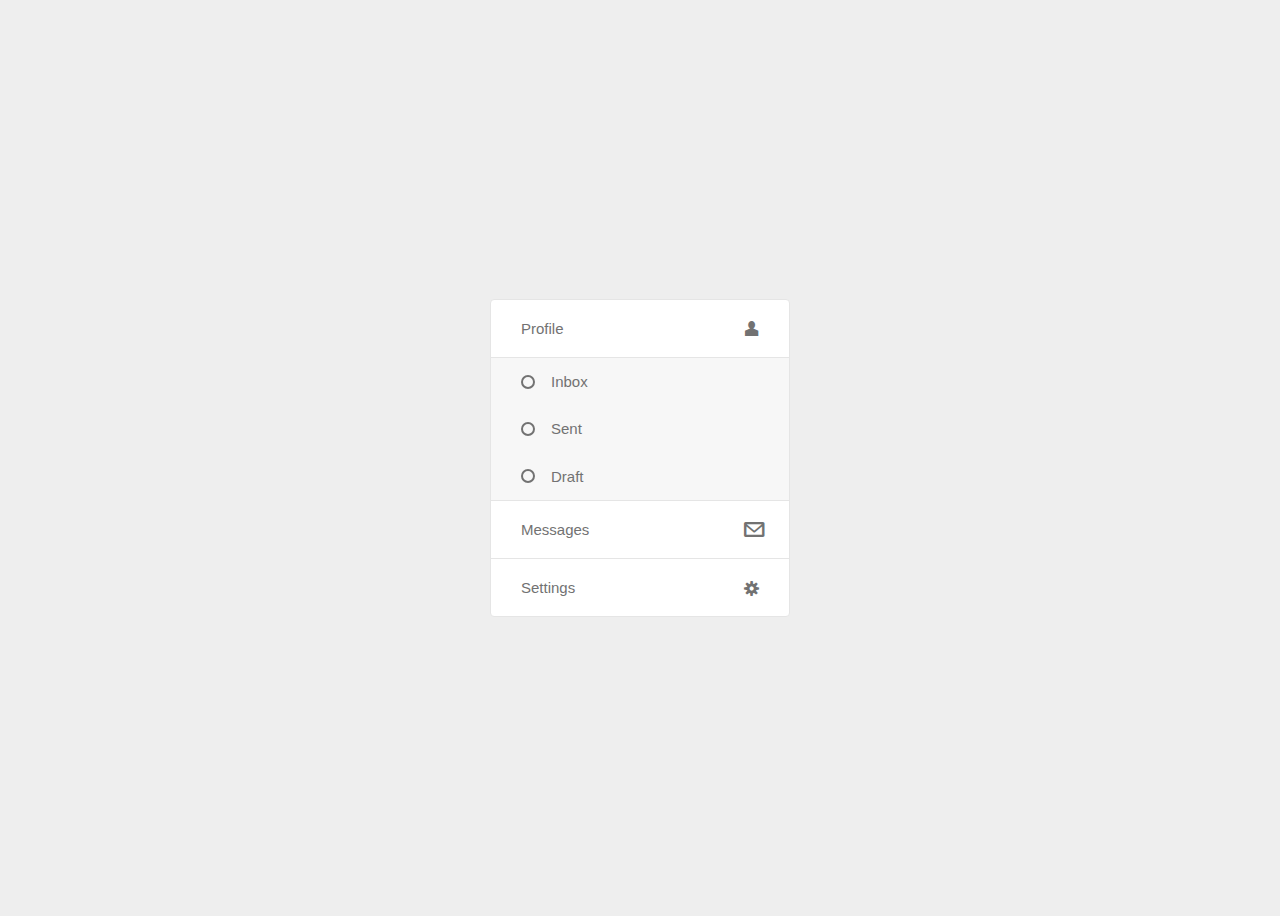
<file: index.html>
<!DOCTYPE html>
<html lang="en">
<head>
  <meta charset="UTF-8">
  <meta name="viewport" content="width=device-width, initial-scale=1.0">
  <meta http-equiv="X-UA-Compatible" content="ie=edge">
  <title>Document</title>
  <link rel="stylesheet" href="css/style.css">
</head>
<body>

		<ul class="accordion simple-accordion">
			<li class="active">
				<a href="#" class="opener profile">Profile</a>
				<div class="slide">
					<ul>
            <li><a href="#">Inbox</a></li>
            <li><a href="#">Sent</a></li>
            <li><a href="#">Draft</a></li>
          </ul>
				</div>
			</li>
			<li>
				<a href="#" class="opener messages">Messages</a>
				<div class="slide">
            <ul>
              <li><a href="#">Inbox</a></li>
              <li><a href="#">Sent</a></li>
              <li><a href="#">Draft</a></li>
            </ul>
				</div>
			</li>
			<li>
				<a href="#" class="opener settings">Settings</a>
				<div class="slide">
            <ul>
              <li><a href="#">Inbox</a></li>
              <li><a href="#">Sent</a></li>
              <li><a href="#">Draft</a></li>
            </ul>
				</div>
			</li>
		</ul>

  
    <script src="js/jquery-1.11.2.min.js"></script>
    <script src="js/jquery.accordion.js"></script>
    <script>
      // page init
      jQuery(function(){
        initAccordion();
      });

      // accordion init
      function initAccordion() {
        jQuery('.simple-accordion').slideAccordion({
          opener:'>a.opener',
          slider:'>div.slide',
          collapsible:false,
          animSpeed: 300
        });
        // jQuery('ul.multilevel-accordion').slideAccordion({
        //   opener:'>a.opener',
        //   slider:'>div.slide',
        //   collapsible:true,
        //   animSpeed: 300
        // });
      }
    </script>
</body>
</html>
</file>
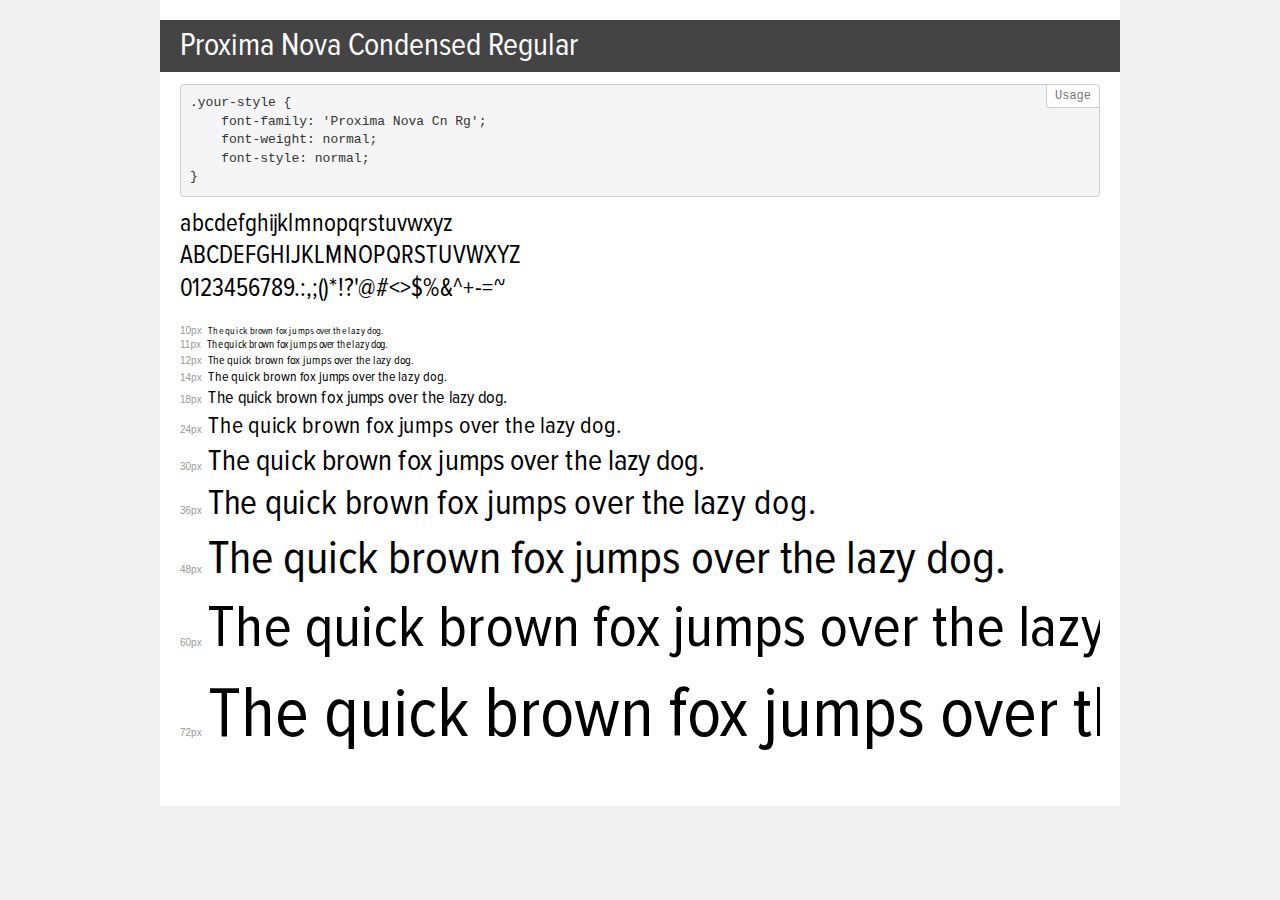
<file: fonts/demo.html>
<!DOCTYPE html>
<html>
<head>
    <meta charset="utf-8">
    <meta http-equiv="X-UA-Compatible" content="IE=edge">
    <meta name="viewport" content="width=device-width, initial-scale=1">
    <meta name="robots" content="noindex, noarchive">
    <meta name="format-detection" content="telephone=no">
    <title>Transfonter demo</title>
    <link href="stylesheet.css" rel="stylesheet">
    <style>
        /*
        http://meyerweb.com/eric/tools/css/reset/
        v2.0 | 20110126
        License: none (public domain)
        */
        html, body, div, span, applet, object, iframe,
        h1, h2, h3, h4, h5, h6, p, blockquote, pre,
        a, abbr, acronym, address, big, cite, code,
        del, dfn, em, img, ins, kbd, q, s, samp,
        small, strike, strong, sub, sup, tt, var,
        b, u, i, center,
        dl, dt, dd, ol, ul, li,
        fieldset, form, label, legend,
        table, caption, tbody, tfoot, thead, tr, th, td,
        article, aside, canvas, details, embed,
        figure, figcaption, footer, header, hgroup,
        menu, nav, output, ruby, section, summary,
        time, mark, audio, video {
            margin: 0;
            padding: 0;
            border: 0;
            font-size: 100%;
            font: inherit;
            vertical-align: baseline;
        }
        /* HTML5 display-role reset for older browsers */
        article, aside, details, figcaption, figure,
        footer, header, hgroup, menu, nav, section {
            display: block;
        }
        body {
            line-height: 1;
        }
        ol, ul {
            list-style: none;
        }
        blockquote, q {
            quotes: none;
        }
        blockquote:before, blockquote:after,
        q:before, q:after {
            content: '';
            content: none;
        }
        table {
            border-collapse: collapse;
            border-spacing: 0;
        }
        /* common styles */
        body {
            background: #f1f1f1;
            color: #000;
        }
        .page {
            background: #fff;
            width: 920px;
            margin: 0 auto;
            padding: 20px 20px 0 20px;
            overflow: hidden;
        }
        .font-container {
            overflow-x: auto;
            overflow-y: hidden;
            margin-bottom: 40px;
            line-height: 1.3;
            white-space: nowrap;
            padding-bottom: 5px;
        }
        h1 {
            position: relative;
            background: #444;
            font-size: 32px;
            color: #fff;
            padding: 10px 20px;
            margin: 0 -20px 12px -20px;
        }
        .letters {
            font-size: 25px;
            margin-bottom: 20px;
        }
        .s10:before {
            content: '10px';
        }
        .s11:before {
            content: '11px';
        }
        .s12:before {
            content: '12px';
        }
        .s14:before {
            content: '14px';
        }
        .s18:before {
            content: '18px';
        }
        .s24:before {
            content: '24px';
        }
        .s30:before {
            content: '30px';
        }
        .s36:before {
            content: '36px';
        }
        .s48:before {
            content: '48px';
        }
        .s60:before {
            content: '60px';
        }
        .s72:before {
            content: '72px';
        }
        .s10:before, .s11:before, .s12:before, .s14:before,
        .s18:before, .s24:before, .s30:before, .s36:before,
        .s48:before, .s60:before, .s72:before {
            font-family: Arial, sans-serif;
            font-size: 10px;
            font-weight: normal;
            font-style: normal;
            color: #999;
            padding-right: 6px;
        }
        pre {
            display: block;
            position: relative;
            padding: 9px;
            margin: 0 0 10px;
            font-family: Monaco, Menlo, Consolas, "Courier New", monospace !important;
            font-size: 13px;
            line-height: 1.428571429;
            color: #333;
            font-weight: normal !important;
            font-style: normal !important;
            background-color: #f5f5f5;
            border: 1px solid #ccc;
            overflow-x: auto;
            border-radius: 4px;
        }
        pre:after {
            display: block;
            position: absolute;
            right: 0;
            top: 0;
            content: 'Usage';
            line-height: 1;
            padding: 5px 8px;
            font-size: 12px;
            color: #767676;
            background-color: #fff;
            border: 1px solid #ccc;
            border-right: none;
            border-top: none;
            border-radius: 0 4px 0 4px;
            z-index: 10;
        }
        /* responsive */
        @media (max-width: 959px) {
            .page {
                width: auto;
                margin: 0;
            }
        }
    </style>
</head>
<body>
<div class="page">
    <div class="demo" style="font-family: 'Proxima Nova Cn Rg'; font-weight: normal; font-style: normal;">
        <h1>Proxima Nova Condensed Regular</h1>
        <pre>.your-style {
    font-family: 'Proxima Nova Cn Rg';
    font-weight: normal;
    font-style: normal;
}</pre>
        <div class="font-container">
            <p class="letters">
                abcdefghijklmnopqrstuvwxyz<br>
ABCDEFGHIJKLMNOPQRSTUVWXYZ<br>
                0123456789.:,;()*!?'@#<>$%&^+-=~
            </p>
            <p class="s10" style="font-size: 10px;">The quick brown fox jumps over the lazy dog.</p>
            <p class="s11" style="font-size: 11px;">The quick brown fox jumps over the lazy dog.</p>
            <p class="s12" style="font-size: 12px;">The quick brown fox jumps over the lazy dog.</p>
            <p class="s14" style="font-size: 14px;">The quick brown fox jumps over the lazy dog.</p>
            <p class="s18" style="font-size: 18px;">The quick brown fox jumps over the lazy dog.</p>
            <p class="s24" style="font-size: 24px;">The quick brown fox jumps over the lazy dog.</p>
            <p class="s30" style="font-size: 30px;">The quick brown fox jumps over the lazy dog.</p>
            <p class="s36" style="font-size: 36px;">The quick brown fox jumps over the lazy dog.</p>
            <p class="s48" style="font-size: 48px;">The quick brown fox jumps over the lazy dog.</p>
            <p class="s60" style="font-size: 60px;">The quick brown fox jumps over the lazy dog.</p>
            <p class="s72" style="font-size: 72px;">The quick brown fox jumps over the lazy dog.</p>
        </div>
    </div>
</div>
</body>
</html>
</file>
<file: css/style.css>
@font-face {
  font-family: 'Proxima Nova Cn Rg';
  src: url('ProximaNovaCond-Regular.woff2') format('woff2'),
      url('ProximaNovaCond-Regular.woff') format('woff');
  font-weight: normal;
  font-style: normal;
}

@font-face {
  font-family: 'fontello';
  src: url('../fonts/fontello.eot?20952173');
  src: url('../fonts/fontello.eot?20952173#iefix') format('embedded-opentype'),
       url('../fonts/fontello.woff2?20952173') format('woff2'),
       url('../fonts/fontello.woff?20952173') format('woff'),
       url('../fonts/fontello.ttf?20952173') format('truetype'),
       url('../fonts/fontello.svg?20952173#fontello') format('svg');
  font-weight: normal;
  font-style: normal;
}

html {
  box-sizing: border-box;
}

*, *::before, *::after {
  box-sizing: inherit;
}

body {
  background: #eee;
  min-height: 100vh;
  display: flex;
  justify-content: center;
  align-items: center;
  font: 15px/1.15 'Proxima Nova', sans-serif;
  color: #727272;
}

a {
  color: inherit;
  text-decoration: none;
  display: block;
}

ul {
  list-style: none;
  margin: 0;
  padding: 0;
}

.accordion {
  width: 300px;
  background: #fff;
  border: 1px solid #e5e5e5;
  border-radius: 4px;
}

.accordion > li:not(:last-child) {
  border-bottom: 1px solid #e5e5e5;
}

.opener {
  position: relative;
  padding: 20px 50px 20px 30px;
}

.opener:hover {
  background: #727272;
  color: #fff;
}

.opener::before {
  position: absolute;
  top: 50%;
  right: 30px;
  transform: translateY(-50%);
  font-family: "fontello";
  font-style: normal;
  font-weight: normal;
  speak: none; 
  display: inline-block;
  text-decoration: inherit;
  width: 1em;
  
  text-align: center;
  font-variant: normal;
  text-transform: none; 
  line-height: 1em;
  
  -webkit-font-smoothing: antialiased;
  -moz-osx-font-smoothing: grayscale;
}

.profile::before {
  content: '\e801';
}

.messages::before {
  content: '\e800';
}

.settings::before {
  content: '\e802';
}

.slide {
  background: #f7f7f7;
}

.slide ul {
  border-top: 1px solid #e5e5e5;
}

.slide a {
  position: relative;
  padding: 15px 30px 15px 60px;
  transition: 0.3s;
}

.slide a::before {
  content: '';
  position: absolute;
  top: 50%;
  left: 30px;
  transform: translateY(-50%);
  width: 14px;
  height: 14px;
  border-radius: 50%;
  border: 2px solid #727272;
}

.slide a:hover {
  background: #d9442f;
  color: #fff;
}

.slide a:hover::before {
  background: #fff;
  border-color: #fff;
}
</file>
<file: fonts/stylesheet.css>
@font-face {
    font-family: 'Proxima Nova Cn Rg';
    src: url('ProximaNovaCond-Regular.woff2') format('woff2'),
        url('ProximaNovaCond-Regular.woff') format('woff');
    font-weight: normal;
    font-style: normal;
}
</file>
